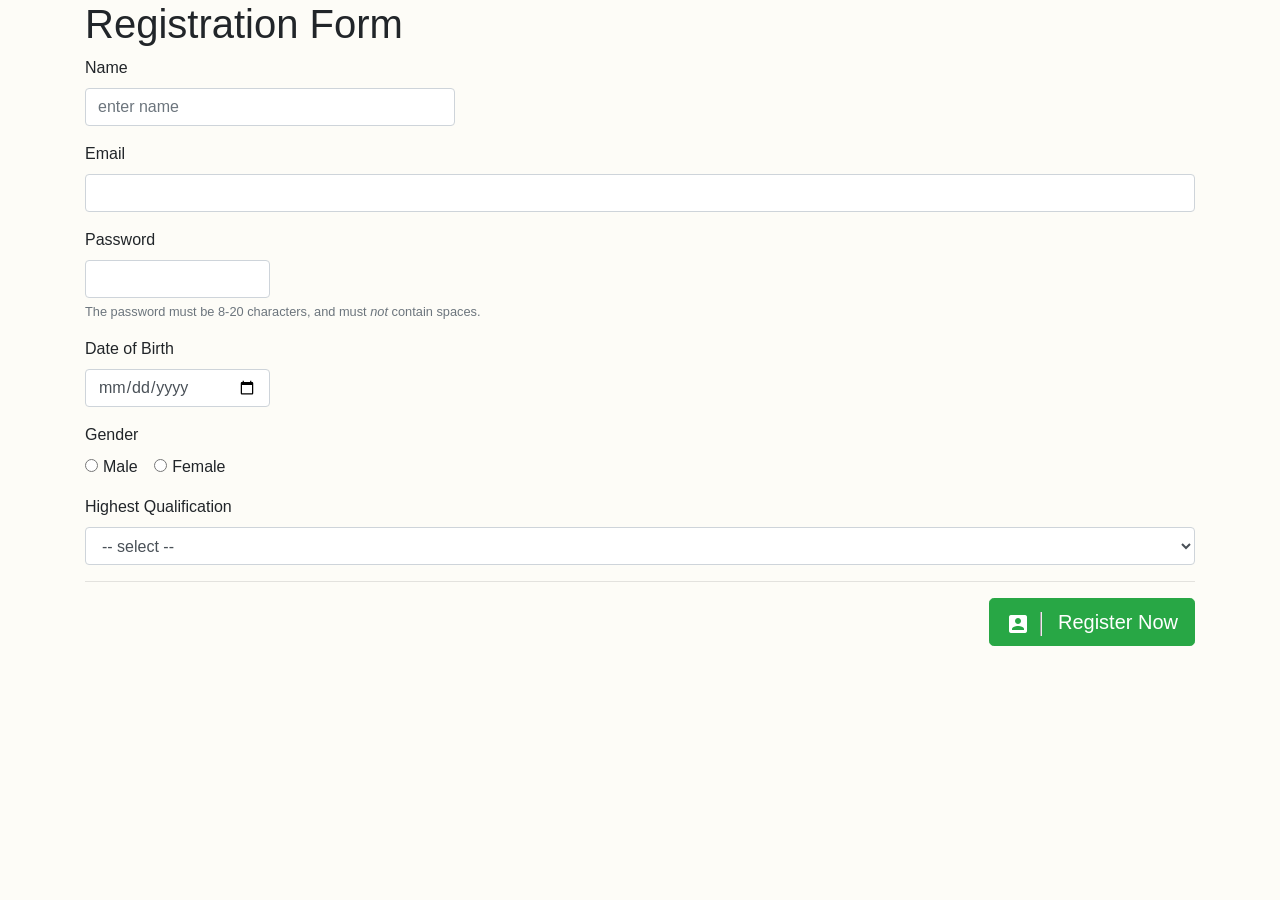
<file: HTML_JS_CSS/jQueryBootstrap4/index.html>
<!doctype html>
<html>

<head>
	<title>jQuery Form Validation</title>

	<link rel="stylesheet" href="css/bootstrap.4.1.3.min.css">
	<link rel="stylesheet" href="https://fonts.googleapis.com/icon?family=Material+Icons">
	<link rel="stylesheet" href="css/site.css">

	<!-- for list of Material Icons: https://material.io/tools/icons/?style=baseline -->

	<script src="js/jquery.3.3.1min.js"></script>
	<script src="js/popper.1.14.3.min.js"></script>
	<script src="js/bootstrap.4.1.3.min.js"></script>
	<script src="js/validate.js"></script>
</head>

<body>

	<div class="container">

		<h1>Registration Form</h1>

		<form id="Form1" name="Form1" method="GET" class="needs-validation" novalidate>
			<div class="form-group">
				<label for="tbName">Name</label>
				<input id="tbName" name="tbName" type="text" class="form-control col-4" required="required"
					maxlength="50" placeholder="enter name" />
				<div class="invalid-feedback">
					Please enter your name.
      			</div>
      			<div class="valid-feedback">
      				Looks good!
      			</div>
			</div>
			<div class="form-group">
				<label for="tbEmail">Email</label>
				<input id="tbEmail" name="tbEmail" type="email" class="form-control" required="required"
					maxlength="60" />
				<div class="invalid-feedback">
					Please enter a valid email address
				</div>
			</div>
			<div class="form-group">
				<label for="tbPassword">Password</label>
				<input id="tbPassword" name="tbPassword" type="password" class="form-control col-2" required="required"
					maxlength="20" />
				<div class="invalid-feedback">
					Please enter password
				</div>
				<span class="form-text small text-muted">
					The password must be 8-20 characters, and must <em>not</em> contain spaces.
                </span>
			</div>
			<div class="form-group">
				<label for="tbDOB">Date of Birth</label>
				<input id="tbDOB" name="tbDOB" type="date" class="form-control col-2" required="required"
					maxlength="20" />
				<div class="invalid-feedback">
					Please enter your date of birth
				</div>
			</div>

			<div class="form-group">
				<label for="rdoGender">Gender</label>
				<br />
				<div class="form-check-inline">
					<label class="form-check-label">
						<input type="radio" class="form-check-input" name="optGender" value="M">Male
					</label>
				</div>
				<div class="form-check-inline">
					<label class="form-check-label">
						<input type="radio" class="form-check-input" name="optGender" value="F">Female
					</label>
				</div>
			</div>

			<div class="form-group">
                <label for="ddlQualification">Highest Qualification</label>
                <select id="ddlQualification" name="ddlQualification" required="required"
                	class="form-control">
                  <option value="">-- select --</option>
                  <option value="PG">Post-Graduate</option>
                  <option value="G">Graduate</option>
                  <option value="UG">Under Graduate</option>
                </select>
                <div class="invalid-feedback">
                	Please selected your highest qualification.
                </div>
			</div>
			<hr />
			<div class="form-group">
				<button type="submit" class="btn btn-success btn-lg float-right">
					<span class="material-icons">account_box</span>
					Register Now
				</button>
			</div>
		</form>
	</div>

</body>

</html>
</file>
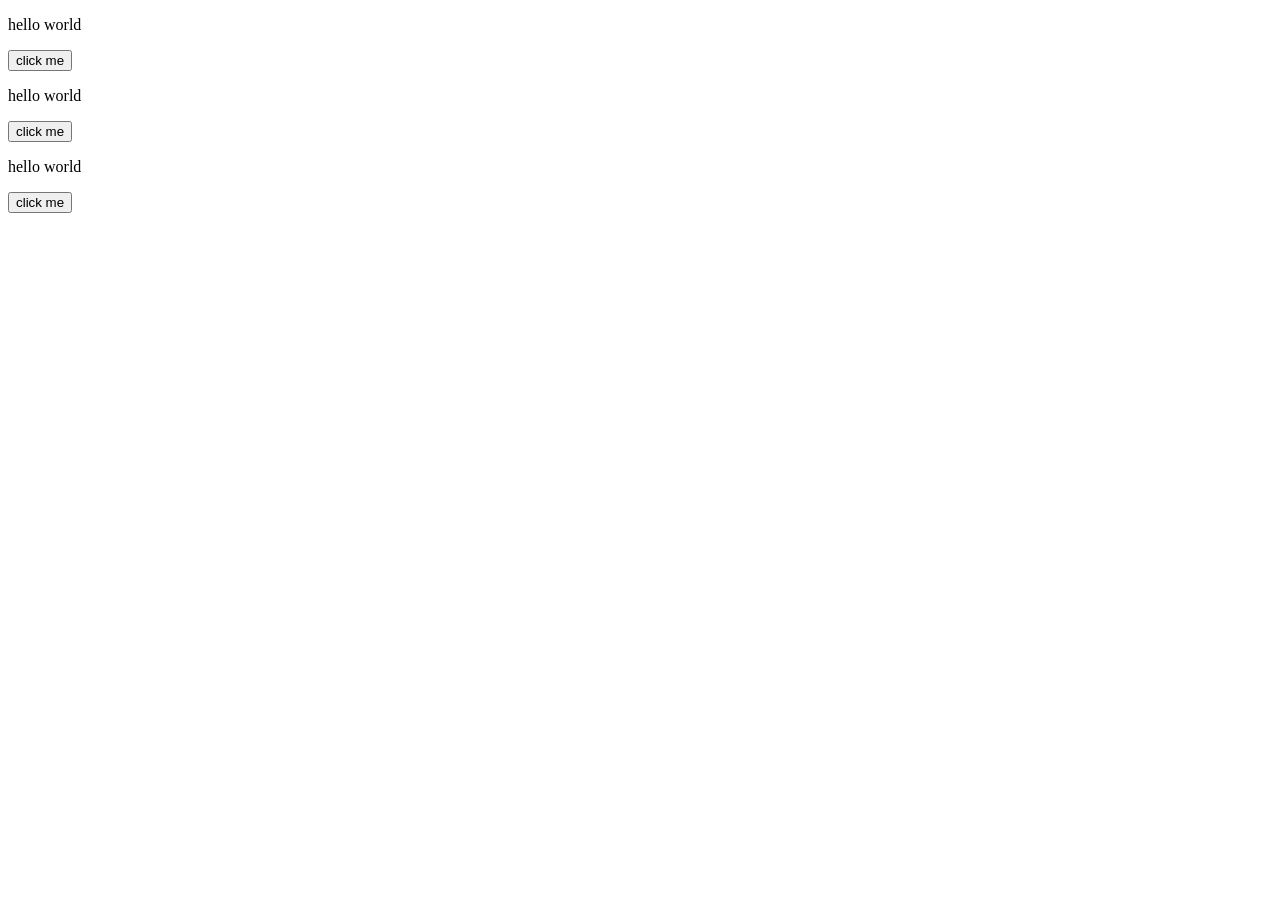
<file: HTML_JS_CSS/Demo10_jquery.html>
<!DOCTYPE html>
<html>
	<head>
		<script src="https://ajax.googleapis.com/ajax/libs/jquery/3.6.0/jquery.min.js"></script>

	</head>

	<body>

		<p id="p1">hello world</p>
		<button onclick="fOne()">click me</button>

		<p id="p2">hello world</p>
		<button onclick="fTwo()">click me</button>


		<p id="p3">hello world</p>
		<button onclick="fThree()">click me</button>

		<script>

			function fOne() {
				document.getElementById('p1').innerHTML = 'demonstration';
			}

			function fTwo() {

				// show the data (TEXT) in the paragraph
				// let theText = document.getElementById('p2').innerText;
				let theText = $('#p2').text();
				alert( theText );

				// change the data (TEXT) in the paragraph
				$('#p2').text('another <b>demo</b>');
			}

			function fThree() {
				// change the data (HTML) in the paragraph
				$('#p3').html('another <b>demo</b>');
			}

		</script>

	</body>
</html>
</file>
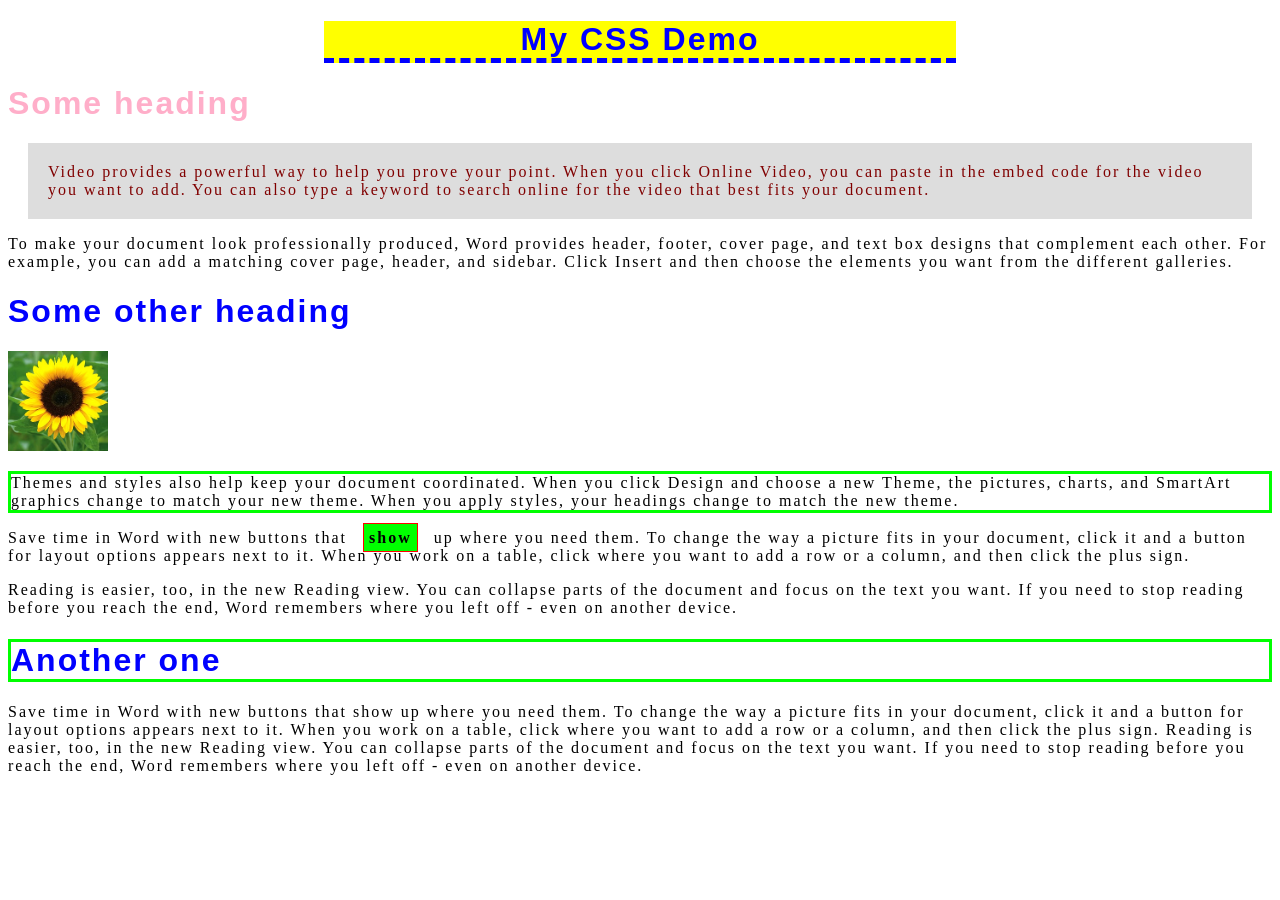
<file: HTML_JS_CSS/demo2.html>
<!doctype html>
<html>
	<head>
		<title>My First Page - CSS Demo</title>

		<!--- CSS has been defined as an external reference in the HEAD section of the HTML document. (External CSS) -->
		<link rel="stylesheet" type="text/css" href="./demo2.css" />

		<!--- CSS has been defined as block in the HEAD section of the HTML document. (block CSS) -->
		<style type="text/css">
			/* ELEMENT TYPE DECLARATION */
			h1
			{
				font-family: 'Calibri', 'Brush Script MT', Arial;
				color: #0000ff;
				size: 2.5rem;			/* px, pt, em, rem */
			}
			body
			{
				letter-spacing: 2px;
			}
		</style>
	</head>
	<body>
		<h1 id="myHeading">My CSS Demo</h1>
		<h1><font color="#FFAEC9">Some heading</font></h1>

		<!--- CSS has been defined as an Attribute to the HTML Element (inline CSS) -->
		<p style="margin-left: 20px; margin-right: 20px; padding: 20px; background-color: #DDDDDD; color: #800000;">
			Video provides a powerful way to help you prove your point. When you click Online Video, you can paste in the embed code for the video you want to add. You can also type a keyword to search online for the video that best fits your document.
		</p>

		<p>To make your document look professionally produced, Word provides header, footer, cover page, and text box designs that complement each other. For example, you can add a matching cover page, header, and sidebar. Click Insert and then choose the elements you want from the different galleries.</p>
		<h1>Some other heading</h1>
		<img src="./images/sunflower.jpg" title="Company Logo" alt="Company Logo" width="100" />
		<p class="myclass">Themes and styles also help keep your document coordinated. When you click Design and choose a new Theme, the pictures, charts, and SmartArt graphics change to match your new theme. When you apply styles, your headings change to match the new theme.</p>
		<p>Save time in Word with new buttons that <b id="myCaption">show</b> up where you need them. To change the way a picture fits in your document, click it and a button for layout options appears next to it. When you work on a table, click where you want to add a row or a column, and then click the plus sign.</p>
		<p>Reading is easier, too, in the new Reading view. You can collapse parts of the document and focus on the text you want. If you need to stop reading before you reach the end, Word remembers where you left off - even on another device.</p>
		<h1 class="myclass">Another one</h1>
		<p>Save time in Word with new buttons that show up where you need them. To change the way a picture fits in your document, click it and a button for layout options appears next to it. When you work on a table, click where you want to add a row or a column, and then click the plus sign.
		Reading is easier, too, in the new Reading view. You can collapse parts of the document and focus on the text you want. If you need to stop reading before you reach the end, Word remembers where you left off - even on another device.</p>

	</body>
</html>
</file>
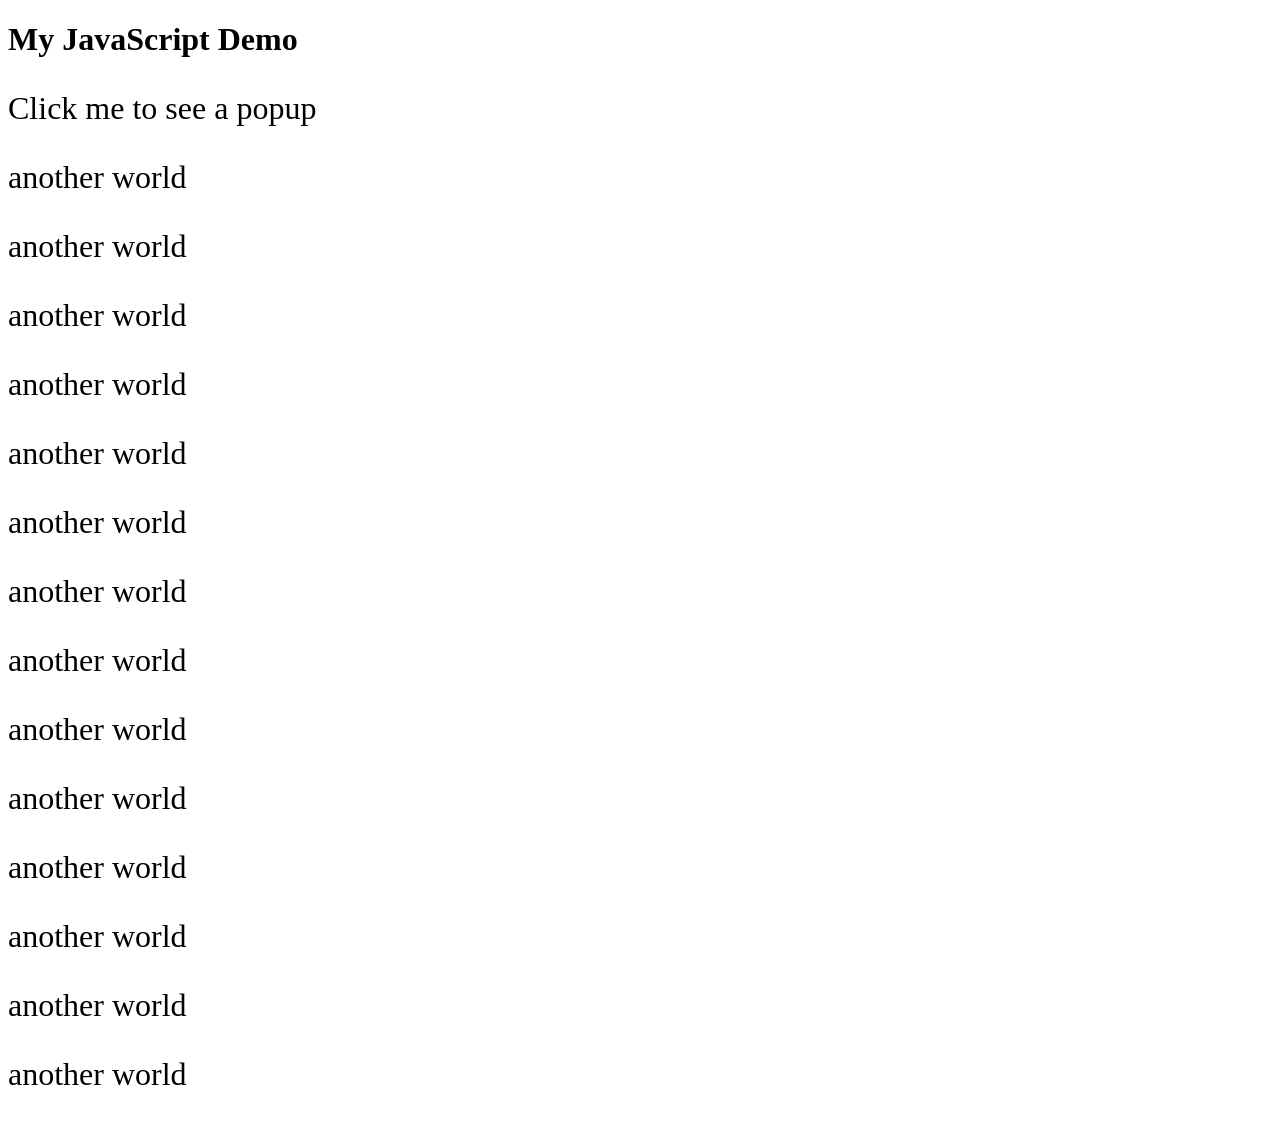
<file: HTML_JS_CSS/demo3.html>
<!doctype html>
<html>
	<head>
		<title>My JavaScript Demo</title>
		<script type="text/javascript" src="./demo3.js"></script>
		<style>
			p {
				font-size: 2em;
			}
		</style>
	</head>
	<body>
		<h1>My JavaScript Demo</h1>

		<p onclick="alert('hello from inline event-driven javascript code');"
		   style="cursor: pointer;">
			Click me to see a popup
		</p>

		<script>
			// JavaScript block inside the HTML Document
			alert('hello world');
		</script>

		<script type="text/javascript">
			/* Another example of JavaScript block inside the HTML Document */
			for(i = 1; i < 15; i++)
			{
				document.write('<p>another world</p>');
			}
		</script>
	</body>
</html>
</file>
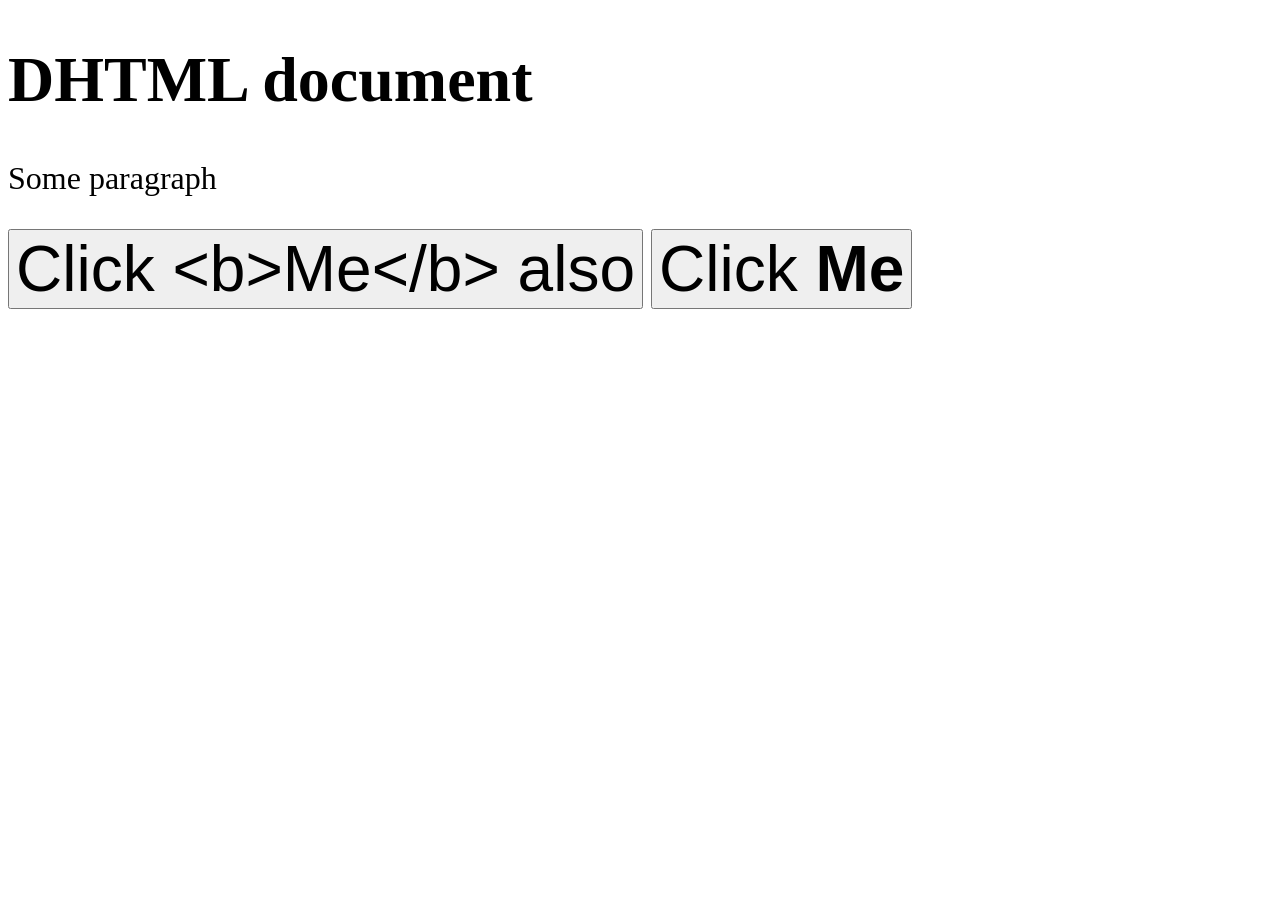
<file: HTML_JS_CSS/demo4.html>
<!doctype html>
<html>
	<head>
		<title>DHTML document</title>
		<style>
			body, input, button
			{
				font-size: 2em;
			}
		</style>
	</head>
	<body>
		<h1>DHTML document</h1>

		<p id="p1">Some paragraph</p>

		<input type="button" value="Click <b>Me</b> also" onclick="fOne()" />

		<button onclick="fTwo()">
			Click <b>Me</b>
		</button>

		<script>
			function fOne()
			{
				window.document.getElementById('p1').innerText = "changed <b>content</b>";
			}

			function fTwo()
			{
				document.getElementById('p1').innerHTML = "again <b>content</b>";
			}
		</script>

	</body>
</html>
</file>
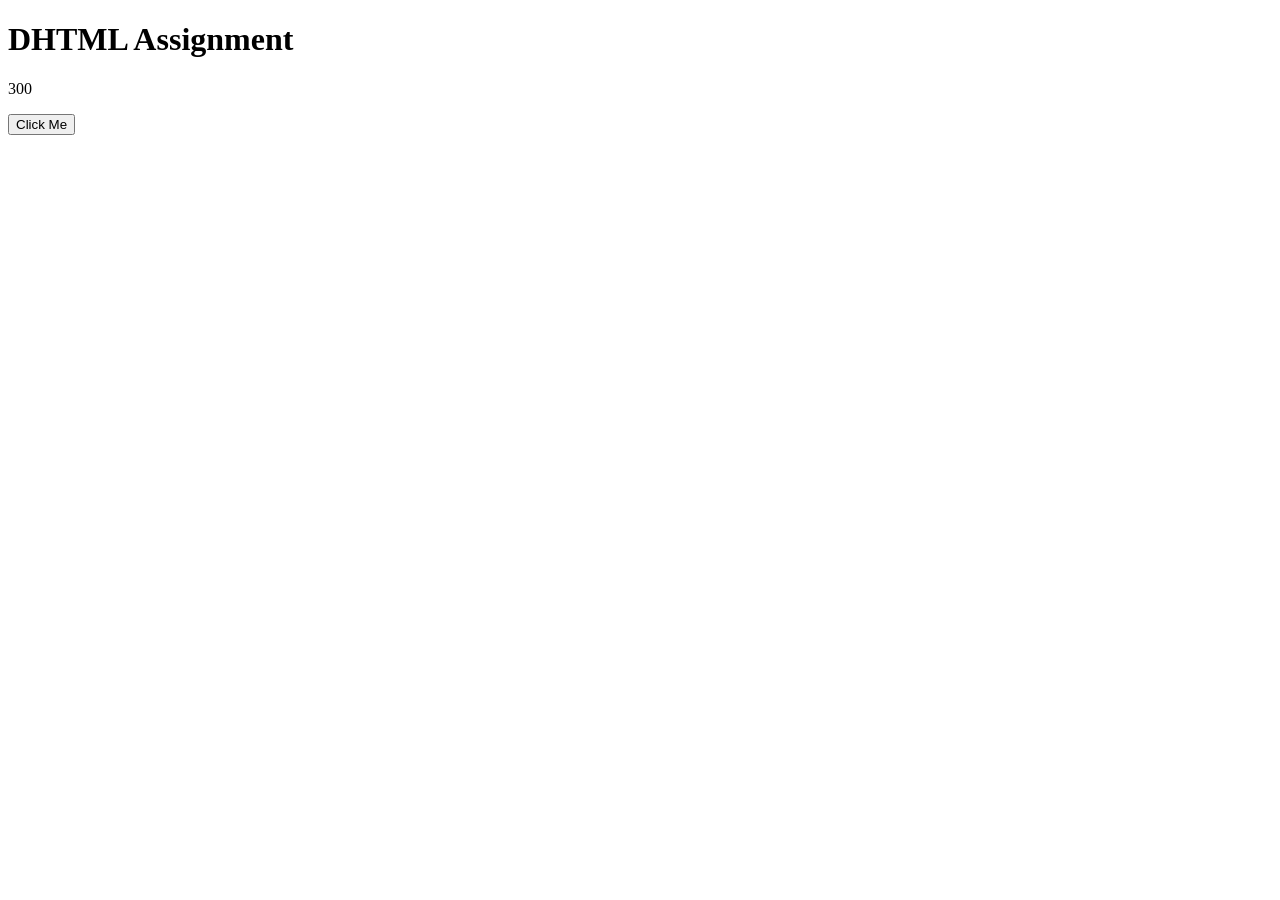
<file: HTML_JS_CSS/demo5.html>
<!doctype html>
<html>
	<head>
		<title>DHTML Assignment</title>
	<body>
		<h1>DHTML Assignment</h1>

		<p id="p1">300</p>

		<button onClick="fClick()"> Click Me </button>

		<script>
			let i = parseInt( document.getElementById('p1').innerText );
			console.log('value of i =' + i );
			function fClick()
			{
				i++;
				console.log('value of i changed to =' + i );
				document.getElementById('p1').innerText = i;
			}
		</script>
	</body>
</html>
</file>
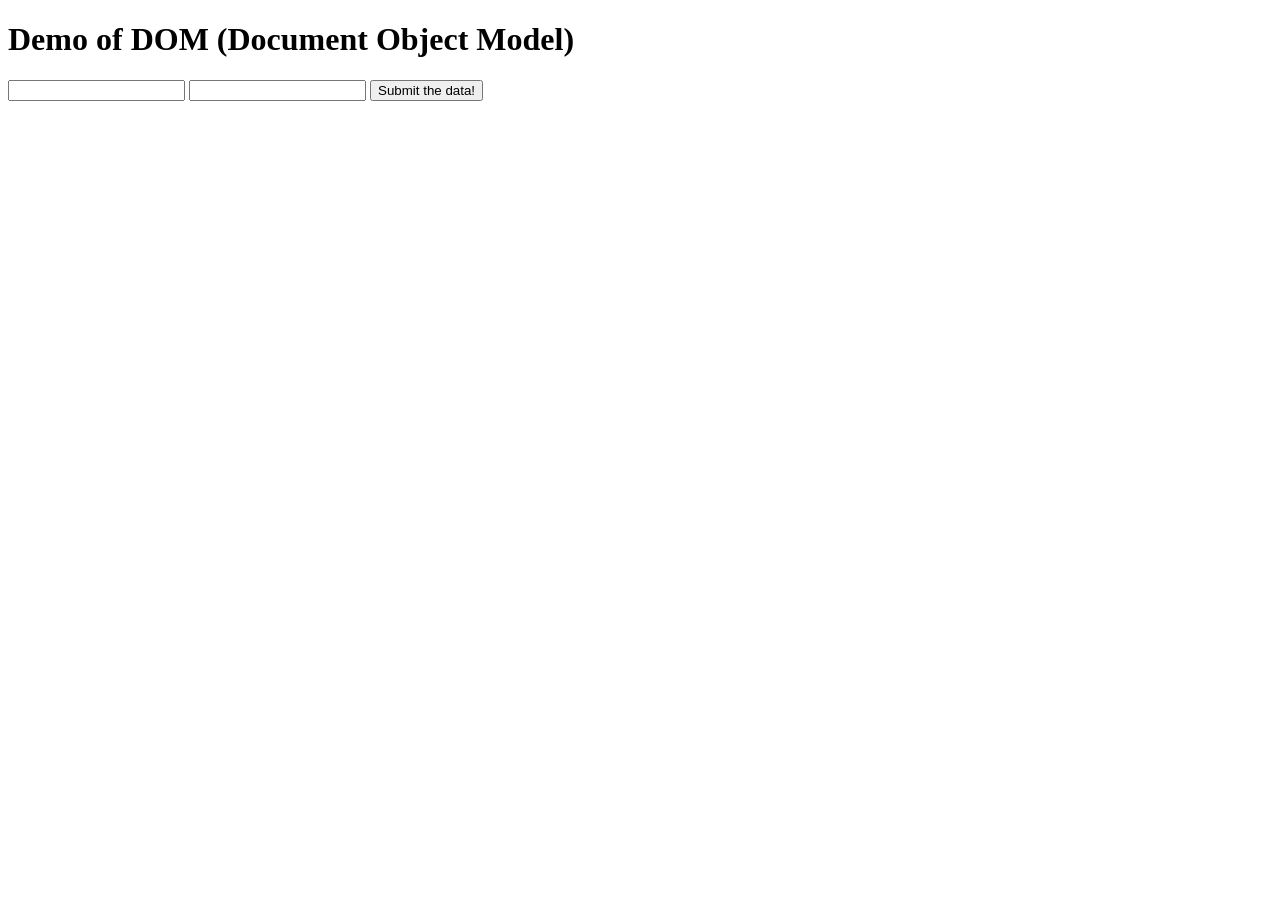
<file: HTML_JS_CSS/Demo6_object.html>
<!doctype HTML>
<html>
	<head>
		<title>Demo of DOM</title>
	</head>
	<body>
		<h1>Demo of DOM (Document Object Model)</h1>

		<form>
			<input type="text" id="txtName" name="txtName"  onChange="fCheckIfEmpty('txtName')"/>
			<input type="text" id="txtAge" name="txtAge"    onChange="fCheckIfEmpty2(this)" />
			<input type="submit" value="Submit the data!" />
		</form>

		<script type="text/javascript">

			function fCheckIfEmpty(txtboxId) {
				if( document.getElementById(txtboxId).value == ''){
					alert('cannot be empty');
				}
			}

			function fCheckIfEmpty2(txtbox) {
				if (txtbox.value == '') {
					alert('cannot be empty');
				}
			}


			function Employee(id, name) {
				this.ID = id;
				this.Name = name;

				function Demo(message) {
					alert('demonstration!!!!!');
					alert(message);
				}

				this.Work = function() {
					alert('Employee ' + this.Name + ' is working today');
					Demo();
					Demo('hello world');
				};

				this.Break = (x) => {
					alert('Break is for ' + x + ' minutes!');
					alert('Employee is fired!');
				}
			}

			var obj = new Employee(10, 'First employee');

			alert( 'Employee ID: ' + obj.ID + ', Name = ' + obj.Name );

			obj.Work();
			// obj.Demo();

			obj.Break();
			obj.Break(10);
		</script>

	</body>
</html>
</file>
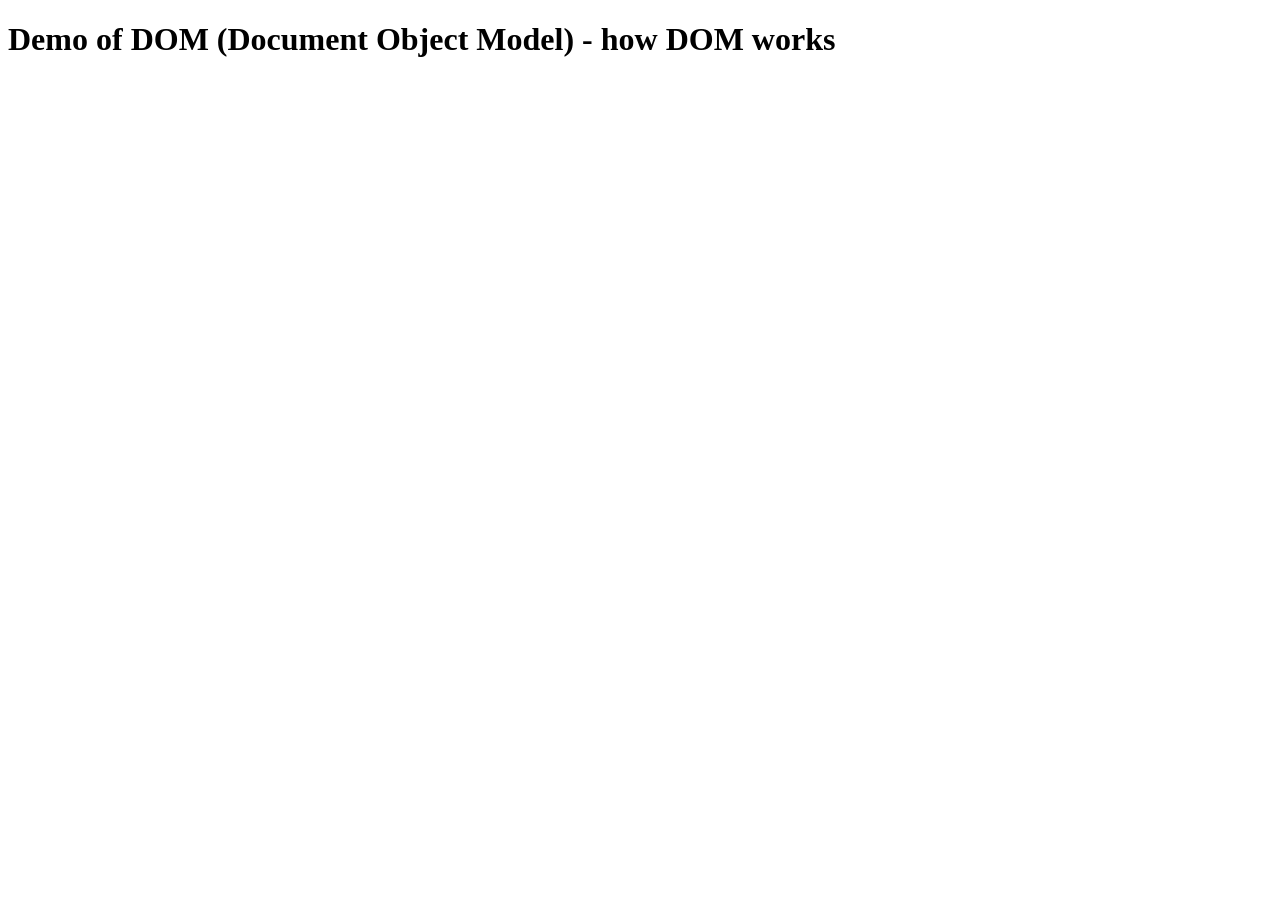
<file: HTML_JS_CSS/Demo6b_object.html>
<!doctype HTML>
<html>
	<head>
		<title>Demo of DOM</title>
	</head>
	<body>
		<h1>Demo of DOM (Document Object Model) - how DOM works</h1>

		<script type="text/javascript">
			/*  Try putting the two functions in a different order! */

			function Demo(message, number) {
				alert('Message: ' + message + ' number: '  + number );
			}

			function Demo(message) {
				alert('Message: ' + message );
			}

			Demo('hello world');
			Demo( 'another world', 10 );
		</script>

	</body>
</html>
</file>
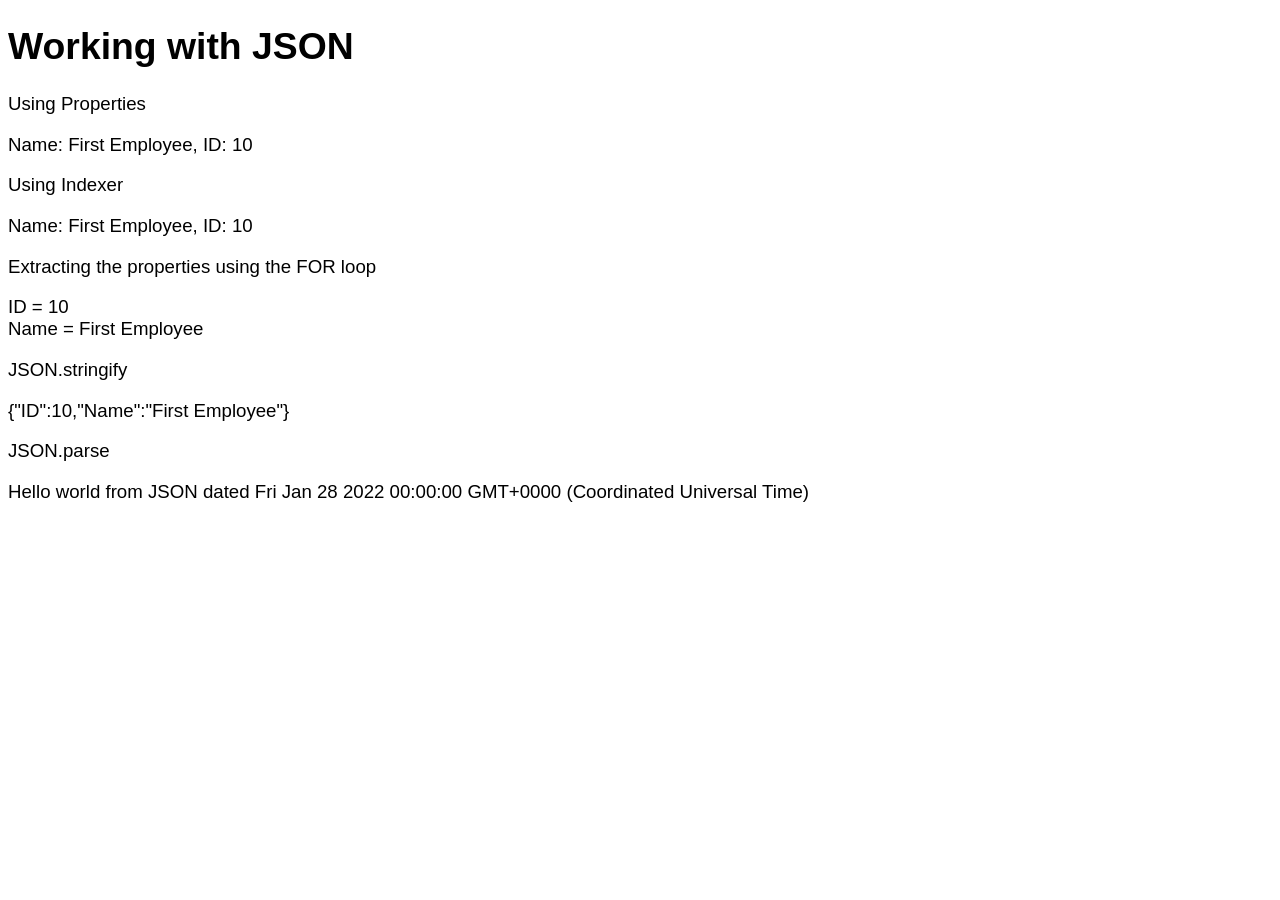
<file: HTML_JS_CSS/Demo8_object.html>
<!doctype HTML>
<html>
	<head>
			<title>Example of JSON</title>
			<style>
				body {
					font-family: Consolas, Arial;
					font-size: 14pt;
				}
			</style>
	</head>
	<body>

		<h1>Working with JSON</h1>

		<p>Using Properties</p>
		<p id='p1'></p>

		<p>Using Indexer</p>
		<p id='p2'></p>

		<p>Extracting the properties using the FOR loop</p>
		<p id='p3'></p>

		<p>JSON.stringify</p>
		<p id='p4'></p>

		<p>JSON.parse</p>
		<p id="p5"></p>


		<script type="text/javascript">

			var emp = {
				"ID" : 10,
				"Name" : 'First Employee'
			};

			window.document.getElementById('p1').innerHTML
				= 'Name: ' + emp.Name + ', ID: ' + emp.ID;

			document.getElementById('p2').innerHTML
				= 'Name: ' + emp['Name'] + ', ID: ' + emp['ID'];

			let txt = '';
			for( let p in emp ) {
				txt += p + ' = ' + emp[p] + '<br />'
			}
			document.getElementById('p3').innerHTML = txt;


			let str = JSON.stringify(emp);
			document.getElementById('p4').innerHTML = str;

			// str = { "Greeting": "Hello world from JSON", "PublishDate" : "2022-01-28" };		// JSON OBJECT
			str = '{ "Greeting": "Hello world from JSON", "PublishDate" : "2022-01-28" }';		    // stringified version of the JSON

			let obj = JSON.parse(str);
			document.getElementById('p5').innerHTML = obj.Greeting + ' dated ' + new Date(obj.PublishDate);

		</script>

	</body>
</html>
</file>
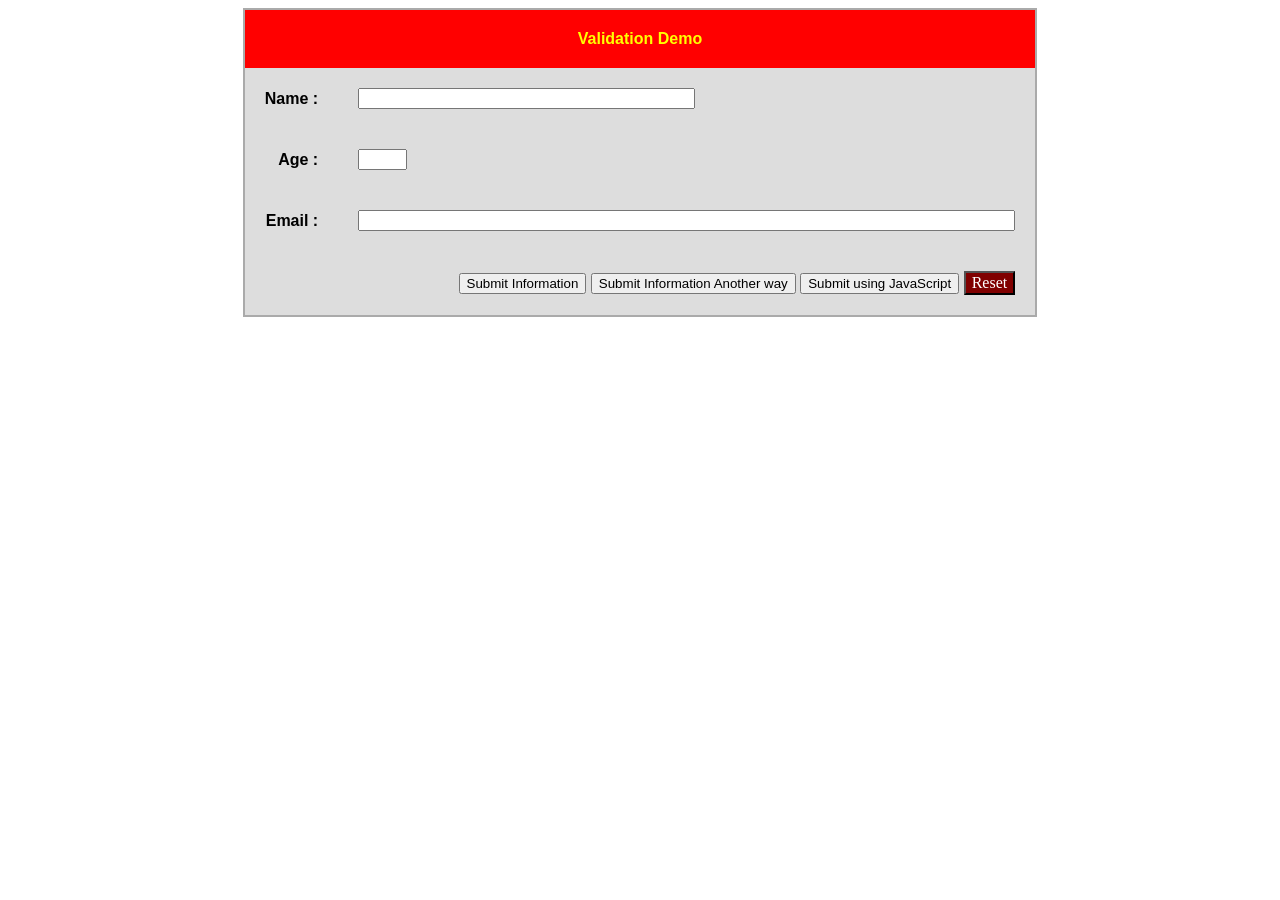
<file: HTML_JS_CSS/Demo9_FormValidation.html>
<html>
	<head>
		<title>Demo of Form Validation</title>
		<style>
			<!--
				#Table1
				{
					border-top: 2px solid #AAAAAA;
					border-left: 2px solid #AAAAAA;
					border-bottom: 2px solid #AAAAAA;
					border-right: 2px solid #AAAAAA;
					font-family: Verdana, Arial;
					font-size: 12pt;
				}

				#TableHeading
				{
					background-color: #FF0000;
					color: #FFFF00;
					font-weight: bold;
				}

				#btnSubmit, #btnReset
				{
					font-family: Verdana;
					font-size: 12pt;
					background-color: #800000;
					color: #FFFFFF;
				}

				.err
				{
					color: #FF0000;
					font-weight: bold;
				}
			-->
		</style>
		<script language="JavaScript" type="text/javascript">
			<!--
				function fCheckRequired( txtBox, errSpan )
				{
					let isValid = false;
					if( txtBox.value == "" )
					{
						errSpan.innerText = "*";
					}
					else
					{
						errSpan.innerText = "";
						isValid = true;
					}
					return isValid;
				}

				function fValidateAge()
				{
					var isValid = fCheckRequired( document.getElementById('txtAge'), document.getElementById('errAge') );
					if( ! isValid )
					{
						errAge.innerText = "Age cannot be empty";
					}
					else
					{
						// var nAge = parseInt( document.getElementById('txtAge' ).value;

						let nAge = parseInt(window.document.Form1.txtAge.value);
						if( isNaN(nAge) )
						{
							errAge.innerText = "Age has to be a number.";
							isValid = false;
						}
						else
						{
							if( nAge >= 18 && nAge <= 65 )
							{
								errAge.innerText = "";
								isValid = true;
							}
							else
							{
								errAge.innerText = "Valid Age is between 18 and 65.";
								isValid = false;
							}
						}
					}
					return isValid;
				}

				function fValidateName()
				{
					var isValid = fCheckRequired( window.document.Form1.txtName, document.getElementById('errName') );
					return isValid;
				}

				function fValidateAll()
				{
					var isValidName, isValidAge;
					isValidName = fValidateName();
					isValidAge = fValidateAge();
					return( isValidName && isValidAge );
				}

				function fClearAll()
				{
					errName.innerText = "";
					errAge.innerText = "";
				}
				function fSubmitMe()
				{
					window.document.Form1.submit();
				}
			// -->
		</script>
	</head>
	<body>
		<form id="Form1" name="Form1" onSubmit="JavaScript:return fValidateAll();" >
			<table id="Table1" border="0" cellpadding="20" cellspacing="0"
				       align="center" bgcolor="#DDDDDD">
				<tr>
					<th id="TableHeading" colspan="2">Validation Demo</th>
				</tr>
				<tr>
					<th align="right">Name :</th>
					<td align="left">
						<input type="text" id="txtName" name="txtName"
						            size="40" maxlength="50"
						            onchange="JavaScript: fValidateName();" />
						<span id="errName" class="err"></span>
					</td>
				</tr>
				<tr>
					<th align="right">Age :</th>
					<td align="left">
						<input type="text" id="txtAge" name="txtAge"
						            size="4" maxlength="2"
						            onchange="JavaScript:fValidateAge();" />
						<span id="errAge" class="err"></span>
					</td>
				</tr>
				<tr>
					<th align="right">Email :</th>
					<td align="left">
						<input type="text" id="txtEmail" name="txtEmail"
						            size="80" maxlength="60"
						            onchange="JavaScript:fValidateEmail();" />
						<span id="errEmail" class="err"></span>
					</td>
				</tr>
				<tr>
					<td colspan="2" align="right">
						<input type="submit" id="btnSubmit1" name="btnSubmit1"
							        value="Submit Information"/>
						<input type="submit" id="btnSubmit2" name="btnSubmit2"
							        value="Submit Information Another way"/>
						<input type="button" id="btnSubmit3" name="btnSubmit3"
									value="Submit using JavaScript"
									onclick="JavaScript: fSubmitMe();" />
						<input type="reset" id="btnReset" name="btnReset"
								    value="Reset"
								    onClick="JavaScript: fClearAll();" />
					</td>
				</tr>
			</table>
		</form>
	</body>
</html>
</file>
<file: HTML_JS_CSS/jQueryBootstrap4/css/site.css>
body
{
	background-color: #fdfcf7;
}

button span.material-icons {
    vertical-align: middle;
    padding-right: 10px;
    margin-right: 10px;
    border-right: 2px groove;
}
</file>
<file: HTML_JS_CSS/demo2.css>
/* IDENTITY TYPE DECLARATION */
#myCaption
{
	border: 1px solid #ff0000;
	background-color: #00ff00;
	padding: 5px;
	margin: 10px;
}
#myHeading
{
	background-color: #ffff00;
	border-bottom: 5px dashed #0000ff;
	width: 50%;
	margin-left: auto;
	margin-right: auto;
	text-align: center;
}

/* CLASS TYPE DECLARATION */
.myclass
{
	border: 3px solid #00FF00;
}
</file>
